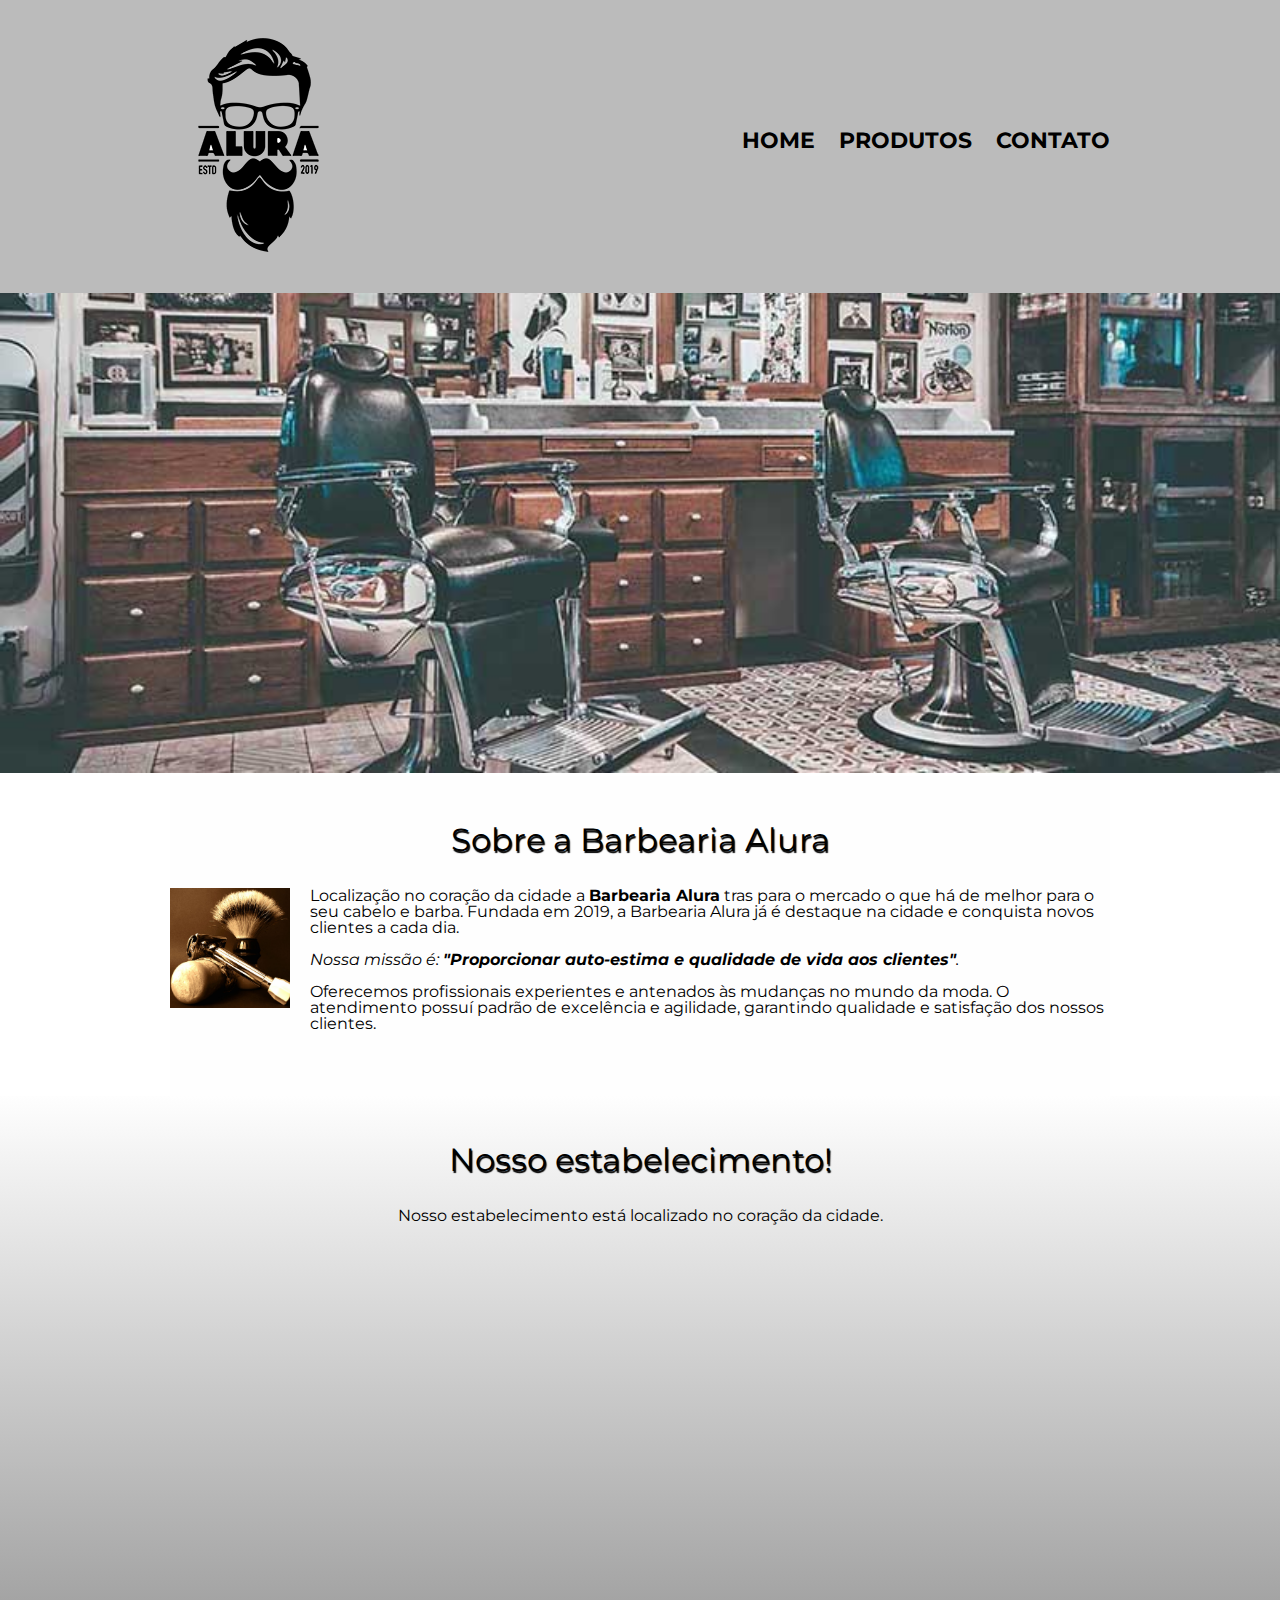
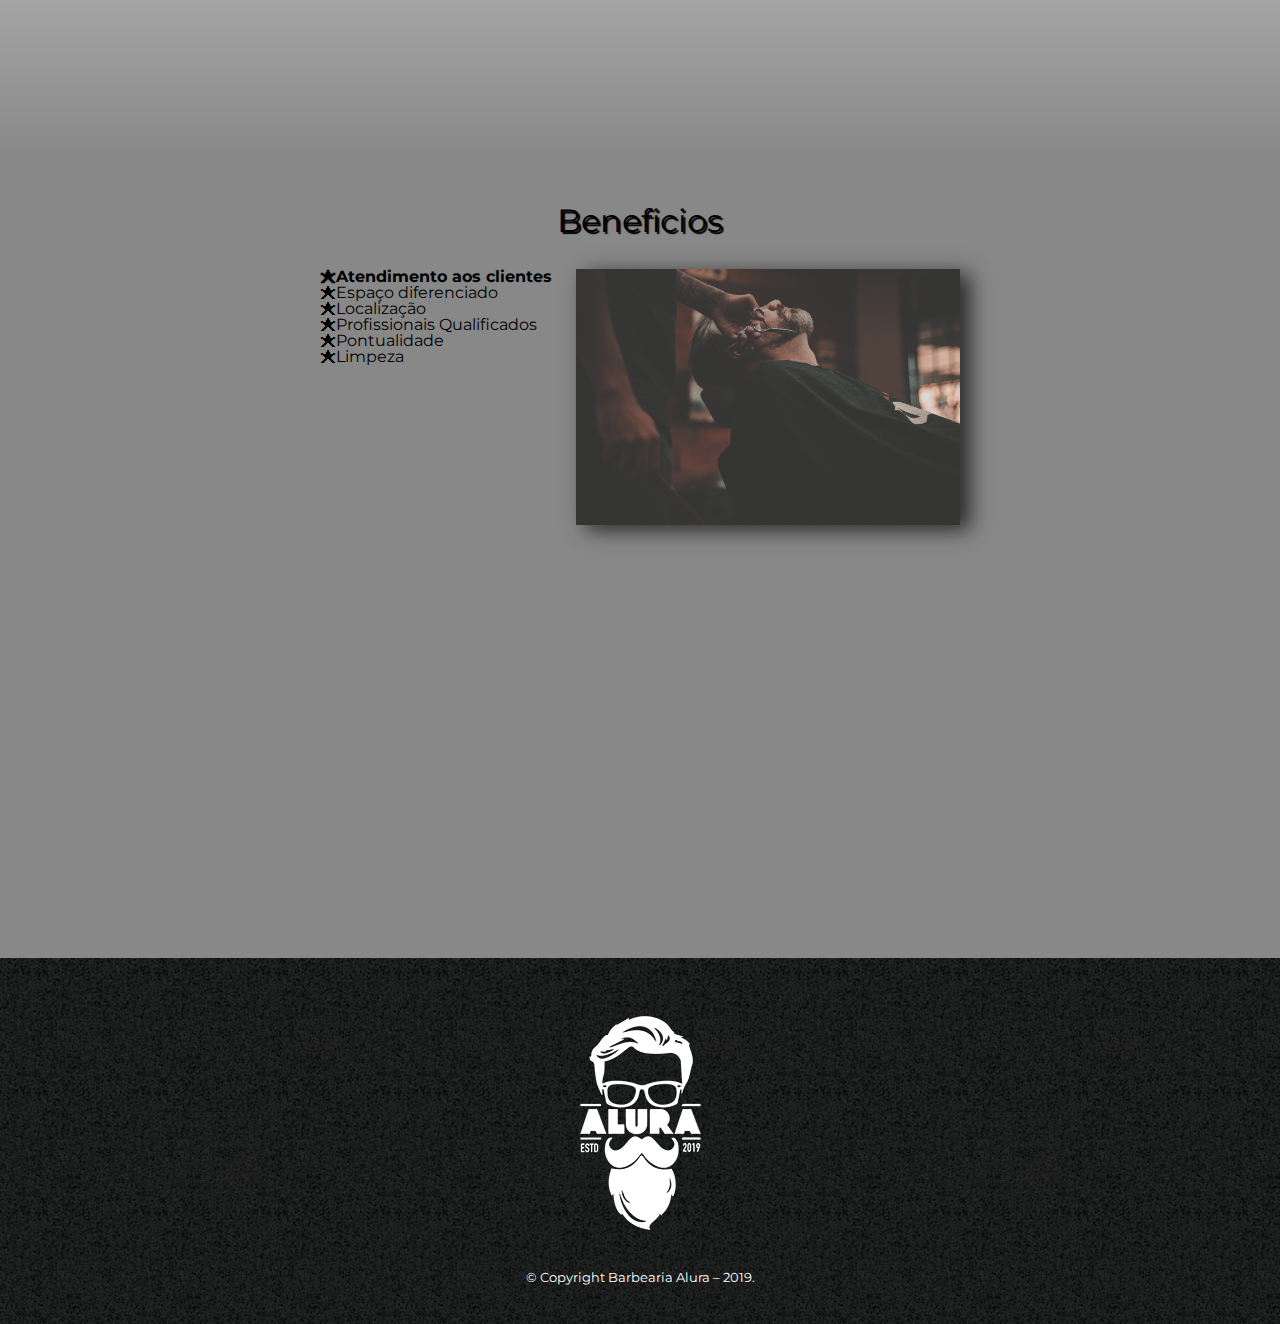
<file: index.html>
<!DOCTYPE html>
<html lang="pt-br">

<head>
    <meta charset="UTF-8">
    <meta http-equiv="X-UA-Compatible" content="IE=edge">
    <meta name="viewport" content="width=device-width, initial-scale=1.0">
    <link rel="stylesheet" href="reset.css">
    <link rel="stylesheet" href="style.css">
    <link href="https://fonts.googleapis.com/css2?family=Montserrat&display=swap" rel="stylesheet">
    <title>Barbearia!</title>
</head>

<body>
    <header>
        <div class="caixa">
            <h1>
                <img src="img/logo.png" alt="logo da empresa Barbearia Alura">
            </h1>

            <nav>
                <ul class="navegacao-PCRJ">
                    <li><a href="index.html">Home</a></li>
                    <li><a href="produtos.html">Produtos</a></li>
                    <li><a href="contato.html">Contato</a></li>
                </ul>
            </nav>
        </div>
    </header>

    <img class="banner-PCRJ" src="img/banner.jpg" alt="Um banner da empresa Barbearia Alura">

    <main>
        <section class="principal-PCRJ">
            <h2 class="titulo-principal-PCRJ">Sobre a Barbearia Alura</h2>

            <img src="img/utensilios.jpg" alt="Utensilios de um barbeiro" class="utensilios">
            <p>
                Localização no coração da cidade a <strong>Barbearia Alura</strong> tras para o mercado o que
                há de melhor para o seu cabelo e barba. Fundada em 2019, a Barbearia Alura já
                é destaque na cidade e conquista novos clientes a cada dia.
            </p>
            <p>
                <em>Nossa missão é: <strong>"Proporcionar auto-estima e qualidade de vida aos clientes"</strong>.</em>
            </p>
            <p>
                Oferecemos profissionais experientes e antenados às mudanças no mundo da moda.
                O atendimento possuí padrão de excelência e agilidade, garantindo qualidade e
                satisfação dos nossos clientes.
            </p>
        </section>

        <section class="mapa">
            <h3 class="titulo-principal-PCRJ">Nosso estabelecimento!</h3>
            <p>Nosso estabelecimento está localizado no coração da cidade.</p>

            <div class="mapa-conteudo-PCRJ">
                <iframe
                    src="https://www.google.com/maps/embed?pb=!1m18!1m12!1m3!1d3673.940979571392!2d-43.21316972370136!3d-22.952400639504706!2m3!1f0!2f0!3f0!3m2!1i1024!2i768!4f13.1!3m3!1m2!1s0x9bd55734c7f017%3A0x231ee089ce63da0e!2sMirador%20Cristo%20Redentor!5e0!3m2!1spt-BR!2sbr!4v1684432666257!5m2!1spt-BR!2sbr"
                    width="100%" height="450" style="border:0;" allowfullscreen="" loading="lazy"
                    referrerpolicy="no-referrer-when-downgrade">
                </iframe>
            </div>
        </section>
        <section class="beneficios-PCRJ">
            <h2 class="titulo-principal-PCRJ">Beneficios</h2>
            <div class="conteudo-beneficios-PCRJ">
                <ul class="lista-beneficios-PCRJ">
                    <li class="itens">Atendimento aos clientes</li>
                    <li class="itens">Espaço diferenciado</li>
                    <li class="itens">Localização</li>
                    <li class="itens">Profissionais Qualificados</li>
                    <li class="itens">Pontualidade</li>
                    <li class="itens">Limpeza</li>
                </ul><img src="img/beneficios.jpg" alt="Imagem cortando a barba de um homem"
                    class="imagem-beneficios-PCRJ">
            </div>

            <div class="video">
                <iframe width="100%" height="315" src="https://www.youtube.com/embed/wcVVXUV0YUY"
                    title="YouTube video player" frameborder="0"
                    allow="accelerometer; autoplay; clipboard-write; encrypted-media; gyroscope; picture-in-picture; web-share"
                    allowfullscreen>
                </iframe>
            </div>
        </section>
    </main>
    <footer>
        <img src="img/logo-branco.png" alt="Logo da empresa branca">
        <p class="copyright">&copy; Copyright Barbearia Alura – 2019.</p>
    </footer>

</body>

</html>
</file>
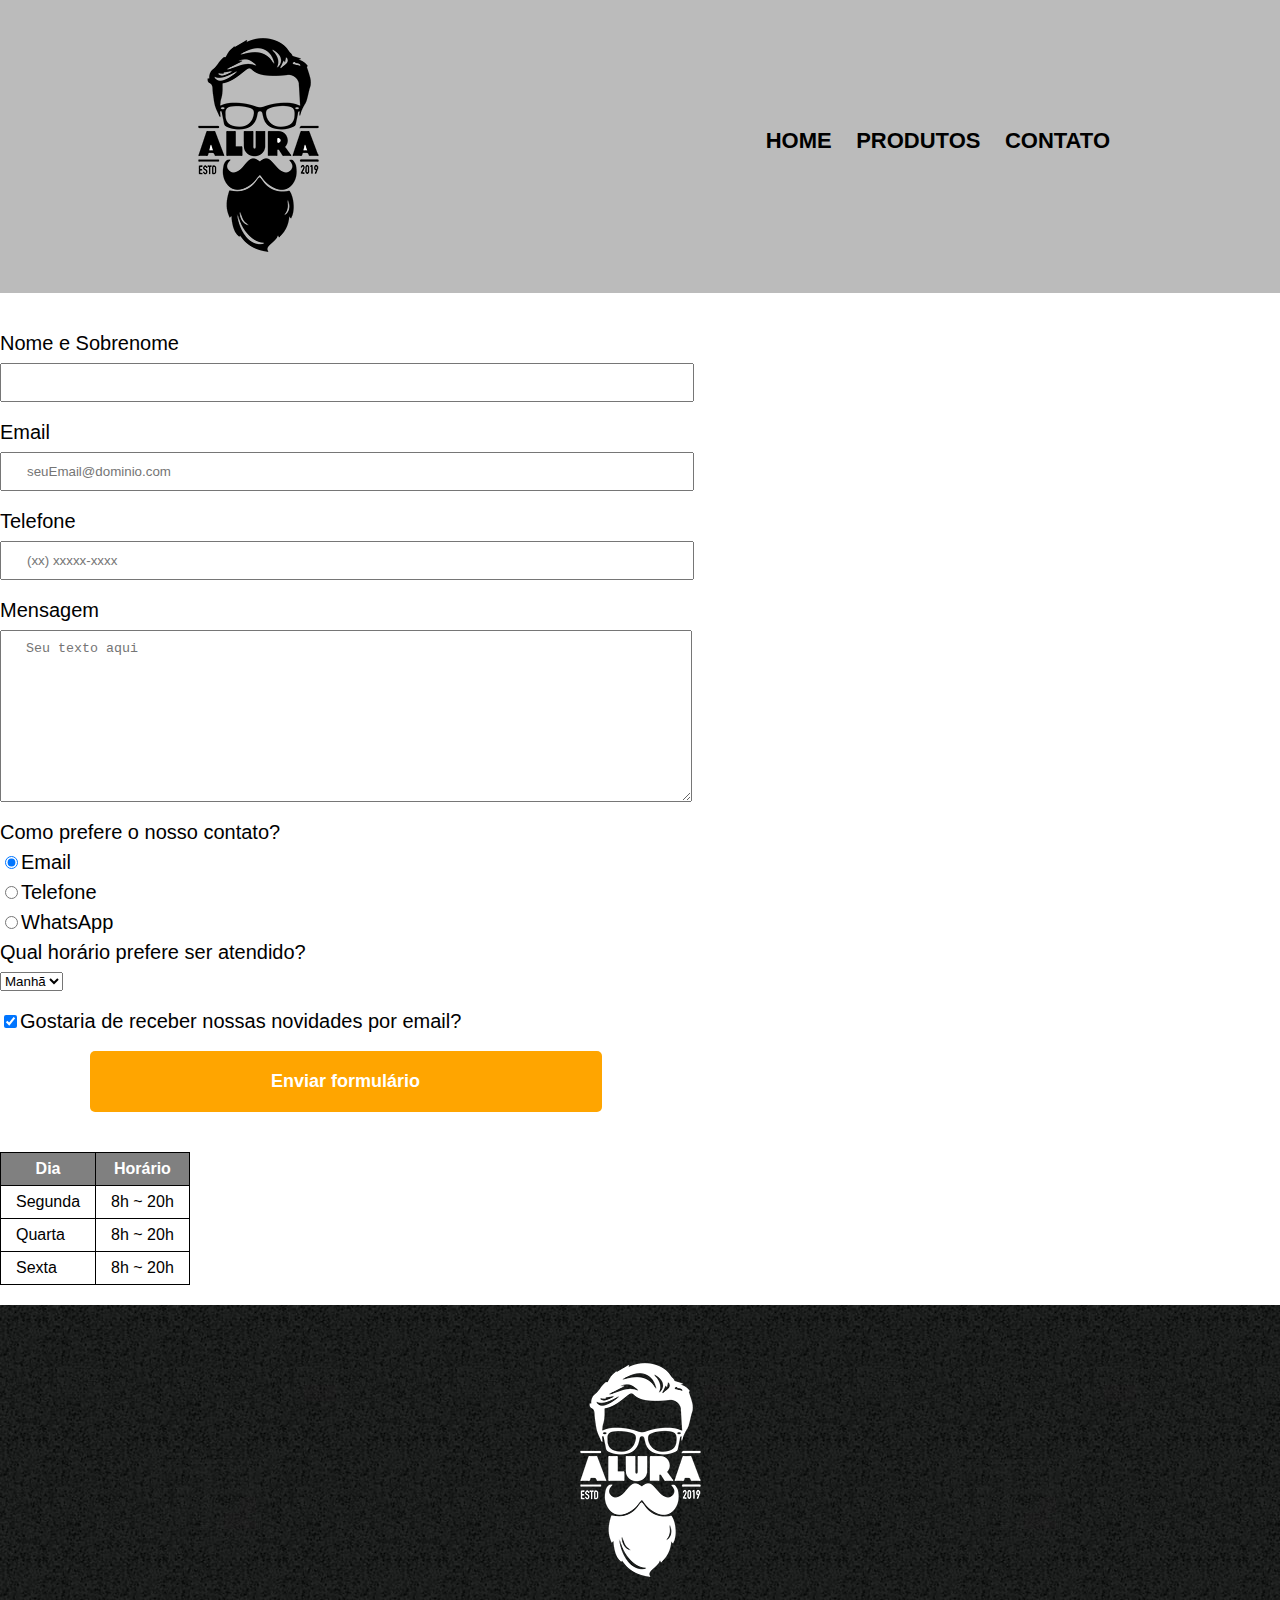
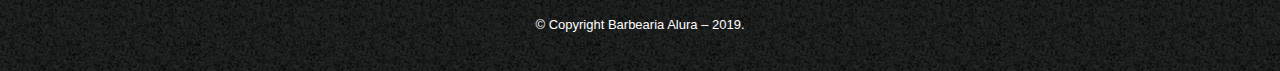
<file: contato.html>
<!DOCTYPE html>
<html lang="pt-br">

<head>
    <meta charset="UTF-8">
    <meta http-equiv="X-UA-Compatible" content="IE=edge">
    <meta name="viewport" content="width=device-width, initial-scale=1.0">
    <link rel="stylesheet" href="reset.css">
    <link rel="stylesheet" href="style.css">
    <title>Produtos</title>
</head>

<body>
    <header>
        <div class="caixa">
            <h1>
                <img src="img/logo.png" alt="logo da empresa Barbearia Alura">
            </h1>

            <nav>
                <ul class="navegacao-PCRJ">
                    <li><a href="index.html">Home</a></li>
                    <li><a href="produtos.html">Produtos</a></li>
                    <li><a href="contatos.html">Contato</a></li>
                </ul>
            </nav>
        </div>
    </header>
    <main>
        <form>
            <label for="nomeSobrenome"> Nome e Sobrenome</label>
            <input type="text" id="nomeSobrenome" class="input-padrao-PCRJ" required>

            <label for="email">Email</label>
            <input type="email" id="email" class="input-padrao-PCRJ" required placeholder="seuEmail@dominio.com">

            <label for="telefone">Telefone</label>
            <input type="tel" id="telefone" class="input-padrao-PCRJ" required placeholder="(xx) xxxxx-xxxx">

            <label for="mensagem">Mensagem</label>
            <textarea id="mensagem" cols="70" rows="10" class="input-padrao-PCRJ" required
                placeholder="Seu texto aqui"></textarea>

            <fieldset>
                <legend>Como prefere o nosso contato?</legend>

                <label for="radio-email"><input type="radio" id="radio-email" name="contato" checked>Email</label>

                <label for="radio-telefone"><input type="radio" id="radio-telefone" name="contato">Telefone</label>

                <label for="radio-whatsapp"><input type="radio" id="radio-whatsapp" name="contato">WhatsApp</label>
            </fieldset>

            <fieldset>
                <legend>Qual horário prefere ser atendido?</legend>
                <select>
                    <option>Manhã</option>
                    <option>Tarde</option>
                    <option>Noite</option>
                </select>
            </fieldset>

            <label class="checkbox"><input type="checkbox" checked>Gostaria de receber nossas novidades por email?
            </label>

            <input type="submit" value="Enviar formulário" class="enviar">
        </form>

        <table>
            <thead>
                <tr>
                    <th>Dia</th>
                    <th>Horário</th>
                </tr>
            </thead>

            <tbody>
                <tr>
                    <td>Segunda</td>
                    <td>8h ~ 20h</td>
                </tr>
                <tr>
                    <td>Quarta</td>
                    <td>8h ~ 20h</td>
                </tr>
                <tr>
                    <td>Sexta</td>
                    <td>8h ~ 20h</td>
                </tr>

            </tbody>
        </table>

    </main>
    <footer>
        <img src="img/logo-branco.png" alt="Logo da empresa branca">
        <p class="copyright">&copy; Copyright Barbearia Alura – 2019.</p>
    </footer>
</body>

</html>
</file>
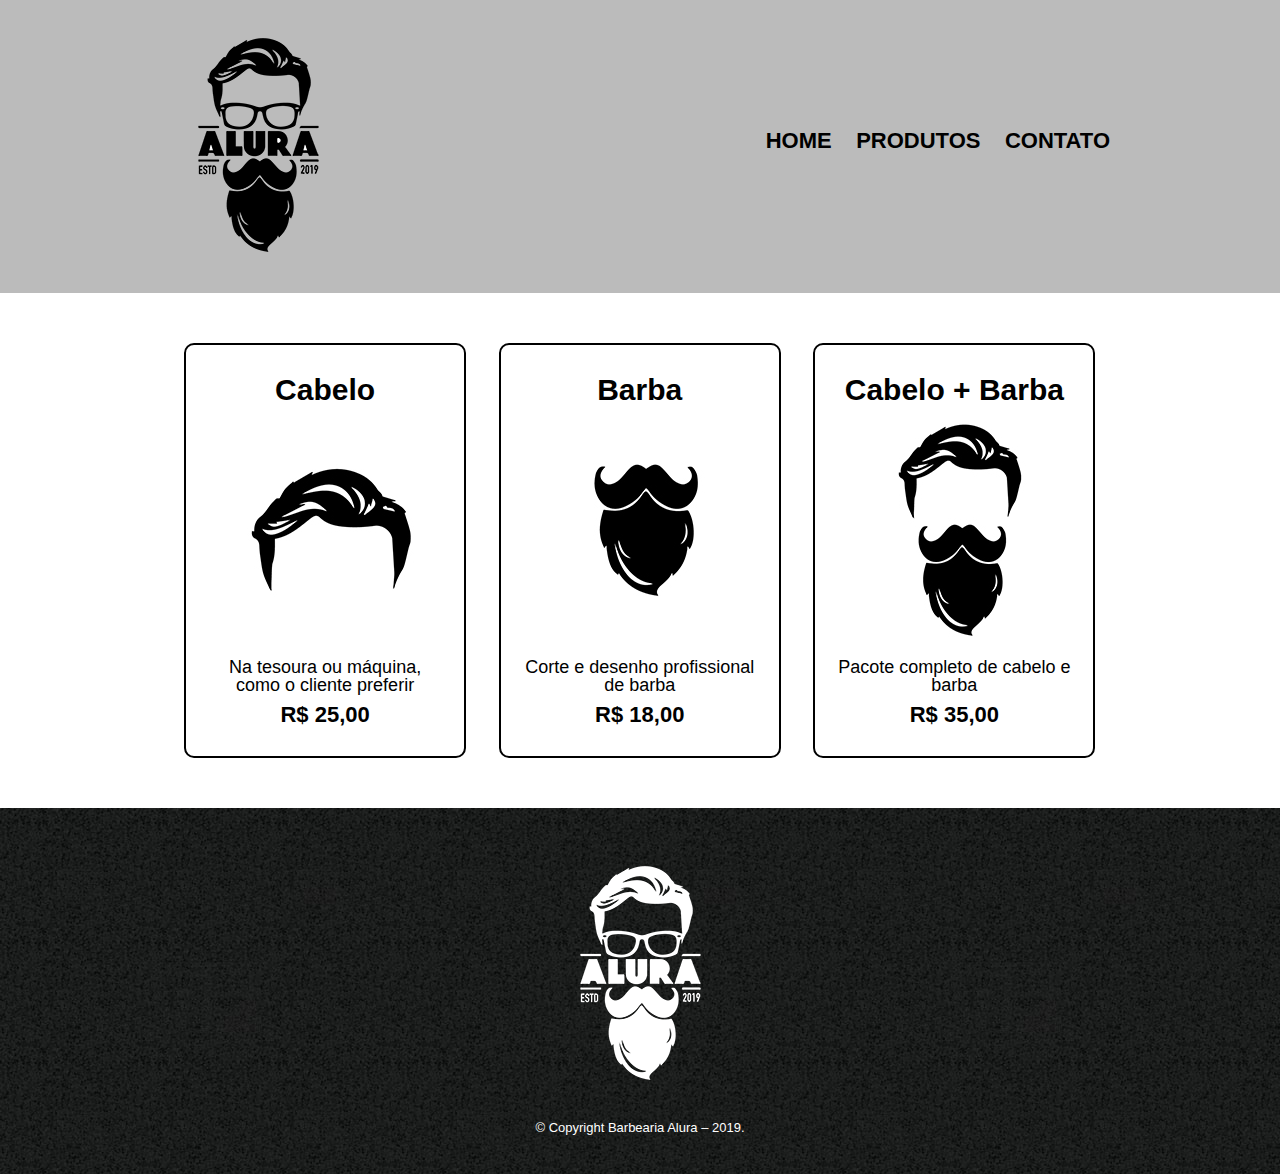
<file: produtos.html>
<!DOCTYPE html>
<html lang="pt-br">

<head>
    <meta charset="UTF-8">
    <meta http-equiv="X-UA-Compatible" content="IE=edge">
    <meta name="viewport" content="width=device-width, initial-scale=1.0">
    <link rel="stylesheet" href="reset.css">
    <link rel="stylesheet" href="style.css">
    <title>Produtos</title>
</head>

<body>
    <header>
        <div class="caixa">
            <h1>
                <img src="img/logo.png" alt="logo da empresa Barbearia Alura">
            </h1>

            <nav>
                <ul class="navegacao-PCRJ">
                    <li><a href="index.html">Home</a></li>
                    <li><a href="produtos.html">Produtos</a></li>
                    <li><a href="contato.html">Contato</a></li>
                </ul>
            </nav>
        </div>
    </header>

    <main class="main">
        <ul class="produtos-PCRJ">
            <li>
                <h2>Cabelo</h2>
                <img src="img/cabelo.jpg" alt="Imagem de um cabeço">
                <p class="produto-descricao-PCRJ">Na tesoura ou máquina, como o cliente preferir</p>
                <p class="produto-preco-PCRJ">R$ 25,00</p>
            </li>
            <li>
                <h2>Barba</h2>
                <img src="img/barba.jpg" alt="Imagem de uma barba">
                <p class="produto-descricao-PCRJ">Corte e desenho profissional de barba</p>
                <p class="produto-preco-PCRJ">R$ 18,00</p>
            </li>
            <li>
                <h2>Cabelo + Barba</h2>
                <img src="img/cabelo+barba.jpg" alt="Imagem de Cabelo e Barba">
                <p class="produto-descricao-PCRJ">Pacote completo de cabelo e barba</p>
                <p class="produto-preco-PCRJ">R$ 35,00</p>
            </li>
        </ul>
    </main>

    <footer>
        <img src="img/logo-branco.png" alt="Logo da empresa branca">
        <p class="copyright">&copy; Copyright Barbearia Alura – 2019.</p>
    </footer>
</body>

</html>
</file>
<file: style.css>
body {
    font-family: 'Montserrat', sans-serif;
}
header {
    background: #BBBBBB;
    padding: 20px 0;
}
.caixa {
    width: 940px;
    margin: 0 auto;
    position: relative;
}
nav {
    position: absolute;
    top: 110px;
    right: 0;
}
nav li{
    display: inline;
}
nav a{
    text-transform: uppercase;
    color: #000000;
    font-weight: bold;
    font-size: 22px;
    text-decoration: none;
    padding-left: 20px;
}
nav a:hover {
    color: #ce8026;
    text-decoration: underline;
}
.produtos-PCRJ {
    width: 940px;
    margin: 0 auto;
    padding: 50px 0;
}
.produtos-PCRJ li{
    display: inline-block;
    text-align: center;
    width: 30%;
    vertical-align: top;
    margin: 0 1.5%;
    padding: 30px 20px;
    box-sizing: border-box;
    border:#000000 2px solid;
    border-radius: 10px;
}
.produtos-PCRJ li:hover {
    border-color: #ce8026;
}
.produtos-PCRJ li:active {
    border-color: #12c42a;
}
.produtos-PCRJ h2 {
    font-size: 30px;
    font-weight: bold;
}
.produtos-PCRJ li:hover h2{
    font-size: 34px;
}
.produto-descricao-PCRJ {
    font-size: 18px;   
}
.produto-preco-PCRJ {
    font-size: 22px;
    font-weight: bold;
    margin-top: 10px;
}
footer {
    background: url(img/bg.jpg);
    text-align: center;
    padding: 40px 0;
}
.copyright {
    color: #ffffff;
    font-size: 13px;
    margin: 20px 0 0;
}
form {
    margin: 40px 0;
}
form label, legend {
    display: block;
    font-size: 20px;
    margin: 0 0 10px
}
.input-padrao-PCRJ {
    display: block;
    margin: 0 0 20px;
    padding: 10px 25px;
    width: 50%;
}
.checkbox {
    margin: 20px 0;
}
form .enviar {
    align-items: center;
}
.enviar {
    width: 40%;
    padding: 20px 0;
    font-size: 18px;
    font-weight: bold;
    border-radius: 5px;
    border: none;
    background: #ffa500;
    color: #ffffff;
    margin-left: 7%;
    transition: 1s all;
    cursor: pointer;
}
.enviar:hover {
    background: #ff8c00;
    transform: scale(1.05)
}
table {
    margin: 20px 0;
}
thead {
    background: #808080;
    font-weight: bold;
    color: #ffffff;
}
td, th {
    border: 1px #000000 solid;
    padding: 8px 15px;
}

/* Css pagina Index (página principal) */
.banner-PCRJ {
    width: 100%;
}
.titulo-principal-PCRJ {
    font-size: 2em;
    text-align: center;
    margin: 0 0 1em;
    clear: left;
    text-shadow: 1.5px 1.5px 1px #000000;
}
.utensilios {
    width: 120px;
    float: left;
    margin: 0 20px 20px 0;
}
.principal-PCRJ {
    padding: 3em 0;
    background: #FEFEFEFE;
    width: 940px;
    margin: 0 auto;
}
.principal-PCRJ p {
    margin: 0 0 1em;
    /* font-size: 18px; */
}
.principal-PCRJ strong {
    font-weight: bold;
}
.principal-PCRJ em {
    font-style: italic;
}
.mapa {
    padding: 3em 0;
    background: linear-gradient(#fefefe, #888888);
}
.mapa-conteudo-PCRJ {
    width: 940px;
    margin: 0 auto;
}
.mapa p {
    padding: 0 0 2em;
    text-align: center;
}
.beneficios-PCRJ {
    padding: 3em 0;
    background: #888888;
}
.conteudo-beneficios-PCRJ {
    width: 640px;
    margin: 0 auto;
}
.lista-beneficios-PCRJ {
    width: 40%;
    display: inline-block;
    vertical-align: top;
}
.itens:first-child {
    font-weight: bold;
}
.itens::before {
    content: "🟊";
}
.imagem-beneficios-PCRJ {
    width: 60%;
    opacity: 0.7;
    transition: 600ms;
    box-shadow: 10px 5px 20px #000000;
}
.imagem-beneficios-PCRJ:hover {
    opacity: 1;
}
.video {
    width: 560px;
    margin: 2em auto;
}
@media screen and (max-width: 480px) {
    .caixa, .principal-PCRJ, .mapa-conteudo-PCRJ, .conteudo-beneficios-PCRJ, .video {
        width: 90%;
    }
    h1 {
       text-align: center;
    }
    nav {
        position: static;
    }
    nav a {
        padding-left: 10px;
        font-size: 21px;
    }
    .lista-beneficios-PCRJ {
        padding-bottom: 1rem;
        width: 100%;
    }
    .imagem-beneficios-PCRJ{
        width: 100%;
    }
}
@media screen and (max-width: 480px) {
    .produtos-PCRJ {
        width: auto;
        margin: 0 20px;
    }
    .produtos-PCRJ li{
        display: flex;
        flex-direction: column;
        margin-bottom: 20px;
        width: 100%;
    }
}
</file>
